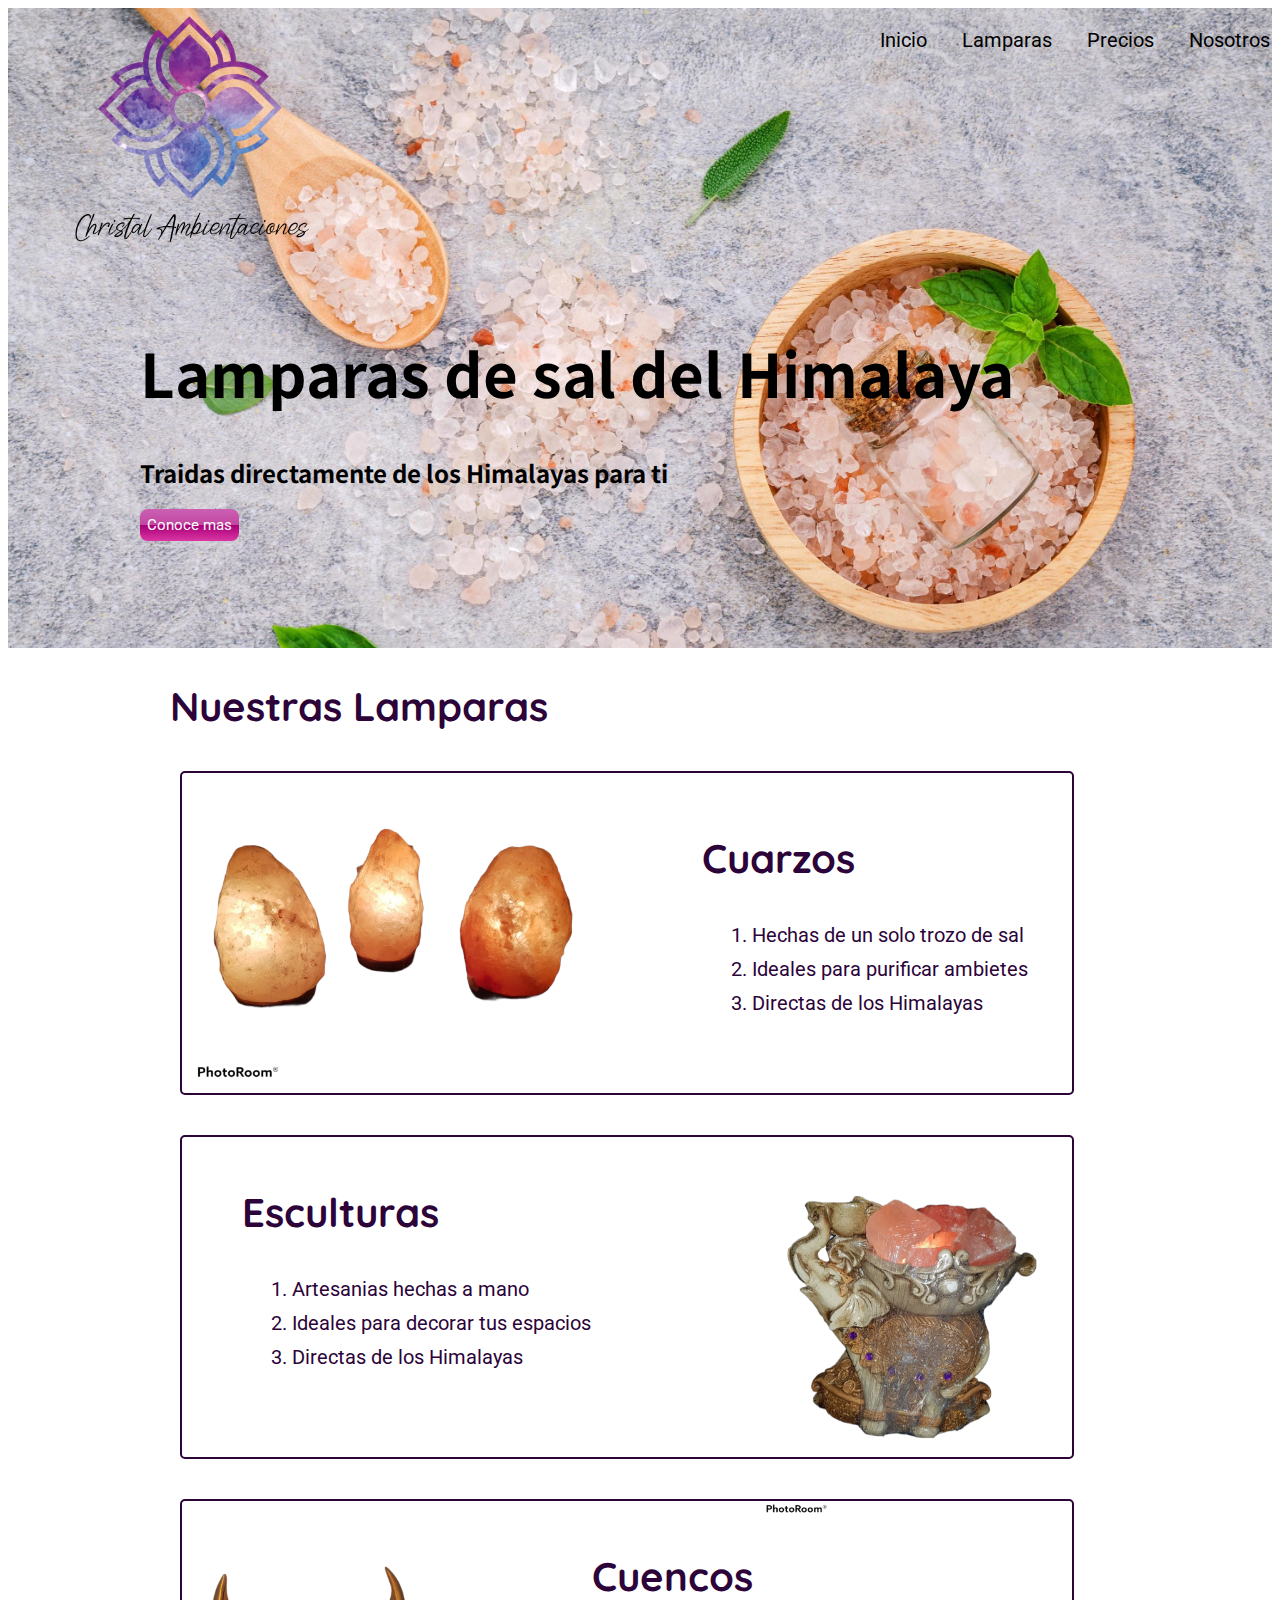
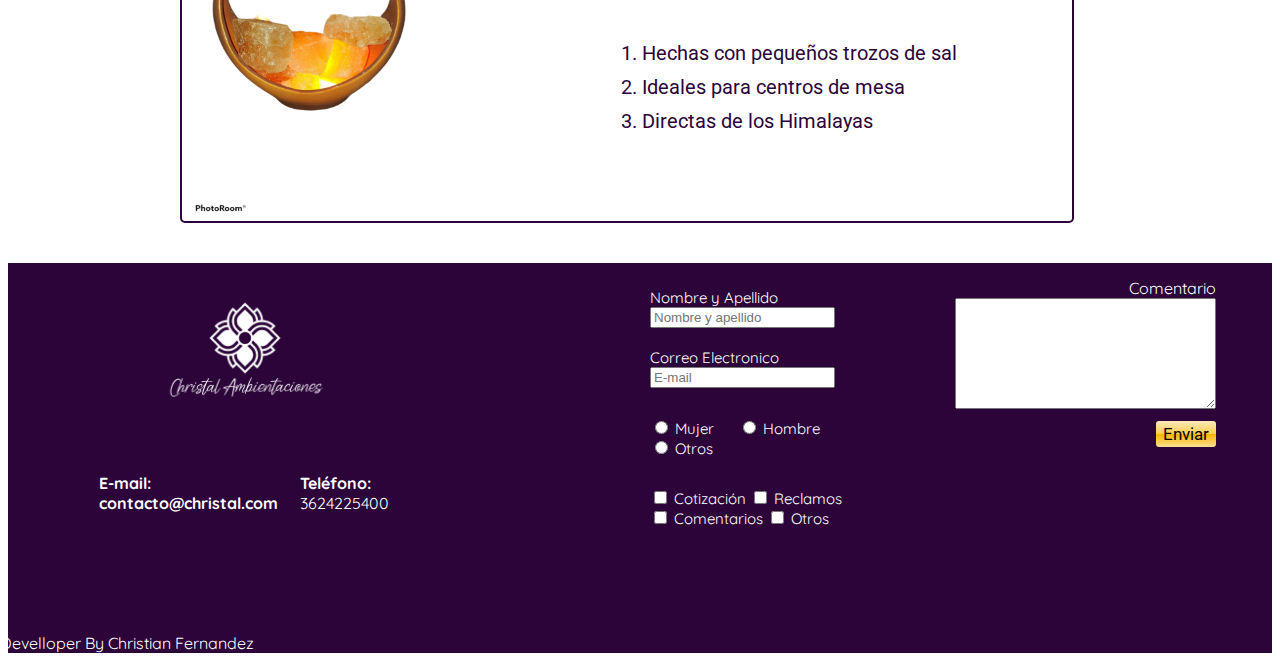
<file: index.html>
<!DOCTYPE html>
<html>
<head>
		<title>Christal Ambientaciones</title>
		<meta charset="utf-8">
		<link rel="preconnect" href="https://fonts.gstatic.com">
		<link href="https://fonts.googleapis.com/css2?family=Noto+Sans+JP:wght@300&display=swap" rel="stylesheet">
		<link rel="preconnect" href="https://fonts.gstatic.com">
		<link href="https://fonts.googleapis.com/css2?family=Quicksand&display=swap" rel="stylesheet">
		<link rel="preconnect" href="https://fonts.gstatic.com">
		<link href="https://fonts.googleapis.com/css2?family=Roboto:ital,wght@0,500;1,300&display=swap" rel="stylesheet">
		<link rel="stylesheet" type="text/css" href="estilos.css">
</head>
<body>
	<section id="portada" class="portada"> <!-- portada -->
	<header id="header" class="header contenedor"> <!-- header -->
		<figure id="logo" class="logo"> <!-- logotipo -->
			<img class="logo-principal" src="images/logo.png" width="200" alt="Christal Logo"/>
		</figure>
		<nav id="menu" class="menu"> <!-- menu -->
			<ul>
				<li>
					<a href="index.html">Inicio</a>
				</li>
				<li>
					<a href="#lamparas">Lamparas</a>
				</li>
				<li>
					<a href="precios.html">Precios</a>
				</li>
				<li>
					<a href="nosotros.html">Nosotros</a>
				</li>
			</ul>
		</nav>
	</header>
		<div class="contenedor">		
		<h1 class="titulo">Lamparas de sal del Himalaya</h1> <!-- titulo -->
		<h3 class="resumen">Traidas directamente de los Himalayas para ti</h3> <!-- resumen -->
		<a href="nosotros.html" class="boton">Conoce mas</a> <!-- boton -->
		</div>
	</section>
	<section id="lamparas" class="lamparas contenedor"> <!-- lamparas -->
		<h2 class="titulo1">Nuestras Lamparas</h2> <!-- titulo1 -->
		<article class="lamparas1">
			<img class="left" src="images/piedras_de_sal.png" width="400" alt="Cuarzos de sal" />
			<div class="contenedor-left">
				<h3 class="modelos">Cuarzos</h3>
				<ol>
				<li>Hechas de un solo trozo de sal</li>
				<li>Ideales para purificar ambietes</li>
				<li>Directas de los Himalayas</li>
				</ol>
			</div>
		</article>
		<article class="lamparas1">
			<img class="right" src="images/elefante.png" width="300" alt="Elefante Escultura" />
			<div class="contenedor-right">
				<h3 class="modelos">Esculturas</h3>
				<ol>
				<li>Artesanias hechas a mano</li>
				<li>Ideales para decorar tus espacios</li>
				<li>Directas de los Himalayas</li>
				</ol>
			</div>
		</article>
		<article class="lamparas1">
			<img class="left1" src="images/media_luna.png" width="250" alt="Cuenco media luna" />
			<div class="contenedor-left1">				
				<h3 class="modelos">Cuencos</h3>
				<ol>
				<li>Hechas con pequeños trozos de sal</li>
				<li>Ideales para centros de mesa</li>
				<li>Directas de los Himalayas</li>
				</ol>
			</div>
		</article>
	</section>
</body>
<footer class="footer"> <!-- Footer -->
	<div class="contenedor">
		<div class="contacto"> <!-- contacto -->
			<img class="logo-blanco" src="images/logo_blanco.png" width="250" alt="Logo Christal">
			<a href="tel:+5493624225400" class="tel"><strong>Teléfono: </strong><span>3624225400</span></a>
			<a href="mailto: contacto@christal.com" class="mail"><strong>E-mail: <span>contacto@christal.com</span></strong></a>
			<a class="copy">Develloper By Christian Fernandez</a>
		</div>
		<form class="formulario"> <!-- formulario -->
			<div class="datos">
				<div class="nombre">
			<label for="nombre" >Nombre y Apellido</label>
				<input class="label1" type="text" required placeholder="Nombre y apellido" id="nombre" name="nombre" />
			<label for="email">Correo Electronico</label>
				<input type="E-mail" required placeholder="E-mail" id="email" name="email" />
				</div>
			<div class="sexo"> <!-- sexo -->
				<label for="mujer">
					<input type="radio" id="mujer" name="sexo" value="mujer" /> Mujer
				</label>
				<label for="hombre">
					<input type="radio" id="hombre" name="sexo" value="hombre" /> Hombre
				</label>
				<label for="otros">
					<input type="radio" id="otros" name="sexo" value="otros" /> Otros
				</label>
			</div>
			<div class="intereses"> <!-- intereses -->
				<label for="cotizacion">
					<input type="checkbox" name="intereses" id="cotizacion" value="cotizacion"> Cotización
				</label>
				<label for="reclamos">
					<input type="checkbox" name="intereses" id="reclamos" value="reclamos"> Reclamos
				</label>
				<label for="comentarios">
					<input type="checkbox" name="intereses" id="comentarios" value="comentarios"> Comentarios
				</label>
				<label for="otro">
					<input type="checkbox" name="intereses" id="otro" value="otro"> Otros
				</label>
			</div>
			</div>
			<div class="comentarios">
				<label for="comentario">Comentario</label>
				<textarea name="comentario" id="comentario" cols="30" rows="7"></textarea>
				<input type="submit" value="Enviar" class="enviar"/>
			</div>
		</form>	
	</div>
</footer>
</html>
</file>
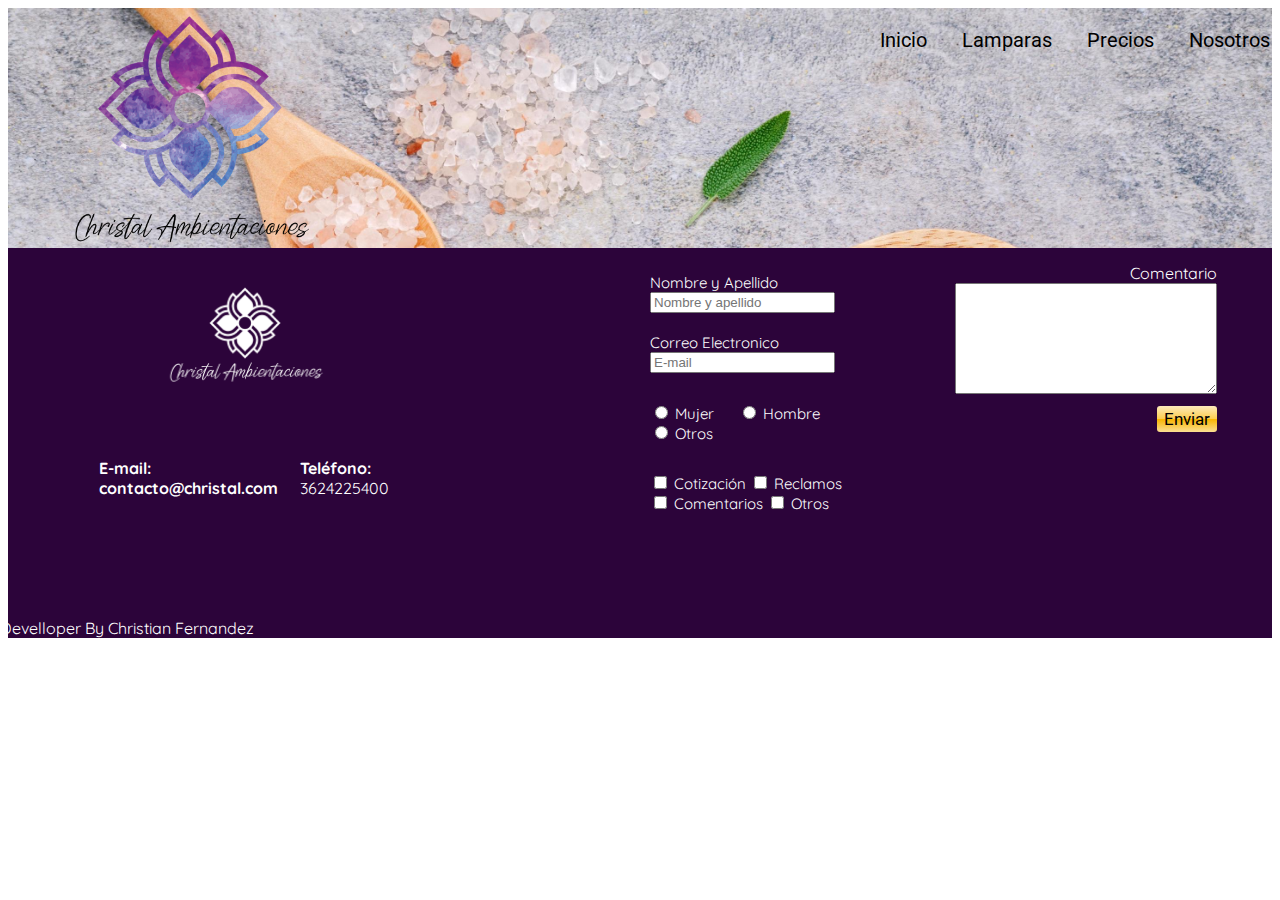
<file: nosotros.html>
<!DOCTYPE html>
<html>
	<head>
		<title>Sobre Christal</title>
		<meta charset="utf-8">
		<link rel="preconnect" href="https://fonts.gstatic.com">
		<link href="https://fonts.googleapis.com/css2?family=Noto+Sans+JP:wght@300&display=swap" rel="stylesheet">
		<link rel="preconnect" href="https://fonts.gstatic.com">
		<link href="https://fonts.googleapis.com/css2?family=Quicksand&display=swap" rel="stylesheet">
		<link rel="preconnect" href="https://fonts.gstatic.com">
		<link href="https://fonts.googleapis.com/css2?family=Roboto:ital,wght@0,500;1,300&display=swap" rel="stylesheet">
		<link rel="stylesheet" type="text/css" href="estilos.css">
	</head>
	<body>
	<section id="portada" class="portada-nosotros"> <!-- portada -->
		<header id="header" class="header contenedor"> <!-- header -->
			<figure id="logo" class="logo"> <!-- logotipo -->
			<img class="logo-principal" src="images/logo.png" width="400" alt="Christal Logo"/>
			</figure>
			<nav id="menu" class="menu"> <!-- menu -->
				<ul>
					<li>
						<a href="index.html">Inicio</a>
					</li>
					<li>
						<a href="index.html#lamparas">Lamparas</a>
					</li>
					<li>
						<a href="precios.html">Precios</a>
					</li>
					<li>
						<a href="nosotros.html">Nosotros</a>
					</li>
				</ul>
			</nav>
		</header>
	</section>
	<footer class="footer"> <!-- Footer -->
		<div class="contenedor">
			<div class="contacto"> <!-- contacto -->
				<img class="logo-blanco" src="images/logo_blanco.png" width="250" alt="Logo Christal">
				<a href="tel:+5493624225400" class="tel"><strong>Teléfono: </strong><span>3624225400</span></a>
				<a href="mailto: contacto@christal.com" class="mail"><strong>E-mail: <span>contacto@christal.com</span></strong></a>
				<a class="copy">Develloper By Christian Fernandez</a>
			</div>
			<form class="formulario"> <!-- formulario -->
				<div class="datos">
					<div class="nombre">
				<label for="nombre" >Nombre y Apellido</label>
					<input class="label1" type="text" required placeholder="Nombre y apellido" id="nombre" name="nombre" />
				<label for="email">Correo Electronico</label>
					<input type="E-mail" required placeholder="E-mail" id="email" name="email" />
					</div>
				<div class="sexo"> <!-- sexo -->
					<label for="mujer">
						<input type="radio" id="mujer" name="sexo" value="mujer" /> Mujer
					</label>
					<label for="hombre">
						<input type="radio" id="hombre" name="sexo" value="hombre" /> Hombre
					</label>
					<label for="otros">
						<input type="radio" id="otros" name="sexo" value="otros" /> Otros
					</label>
				</div>
				<div class="intereses"> <!-- intereses -->
					<label for="cotizacion">
						<input type="checkbox" name="intereses" id="cotizacion" value="cotizacion"> Cotización
					</label>
					<label for="reclamos">
						<input type="checkbox" name="intereses" id="reclamos" value="reclamos"> Reclamos
					</label>
					<label for="comentarios">
						<input type="checkbox" name="intereses" id="comentarios" value="comentarios"> Comentarios
					</label>
					<label for="otro">
						<input type="checkbox" name="intereses" id="otro" value="otro"> Otros
					</label>
				</div>
				</div>
				<div class="comentarios">
					<label for="comentario">Comentario</label>
					<textarea name="comentario" id="comentario" cols="30" rows="7"></textarea>
					<input type="submit" value="Enviar" class="enviar"/>
				</div>
			</form>	
		</div>
	</footer>
	</body>
</html>
</file>
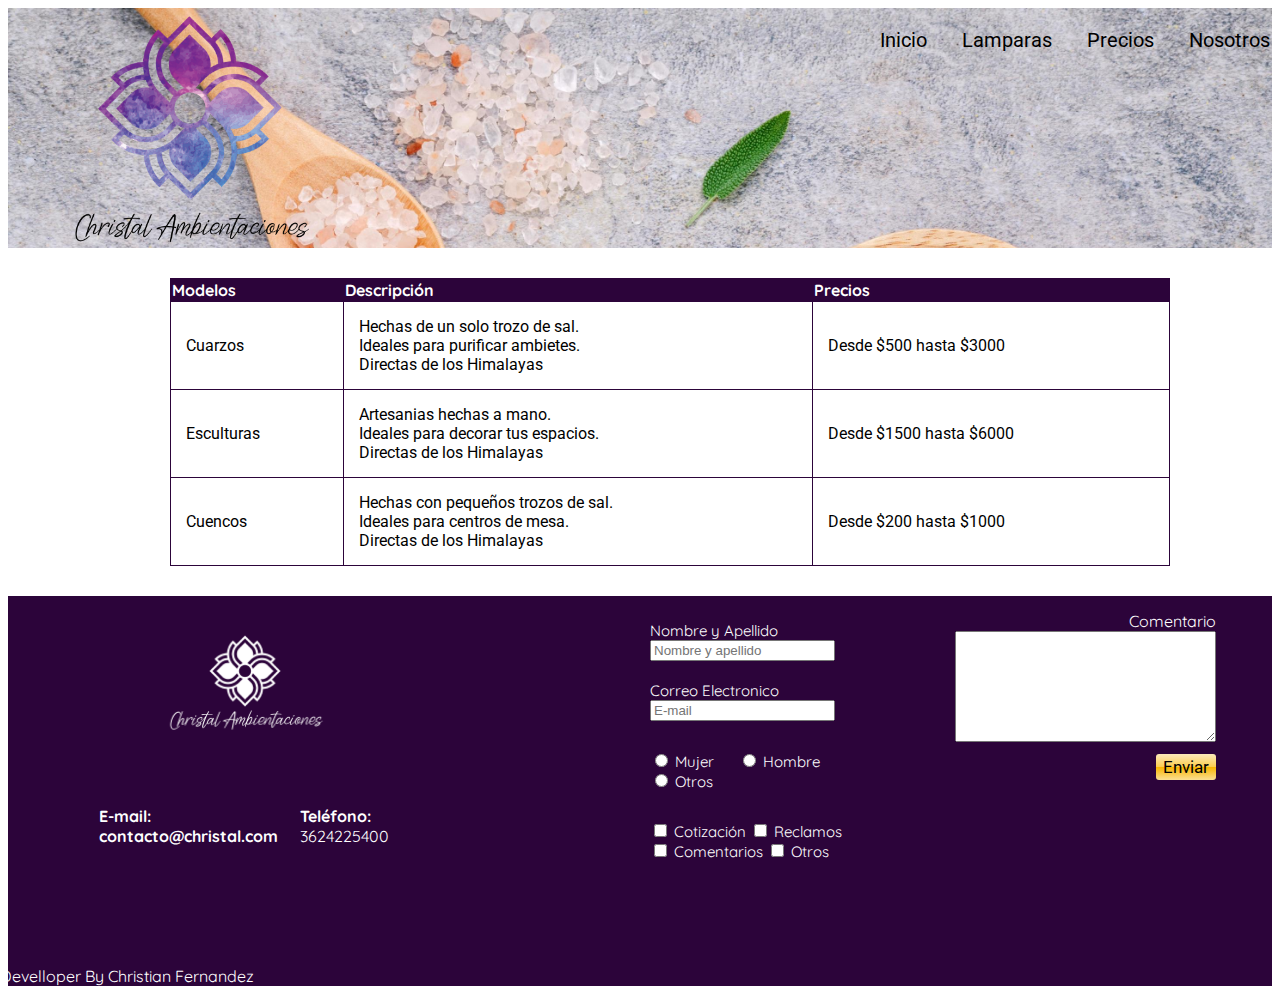
<file: precios.html>
<!DOCTYPE html>
<html>
	<head>
		<title>Precios Christal</title>
		<meta charset="utf-8">
		<link rel="preconnect" href="https://fonts.gstatic.com">
		<link href="https://fonts.googleapis.com/css2?family=Noto+Sans+JP:wght@300&display=swap" rel="stylesheet">
		<link rel="preconnect" href="https://fonts.gstatic.com">
		<link href="https://fonts.googleapis.com/css2?family=Quicksand&display=swap" rel="stylesheet">
		<link rel="preconnect" href="https://fonts.gstatic.com">
		<link href="https://fonts.googleapis.com/css2?family=Roboto:ital,wght@0,500;1,300&display=swap" rel="stylesheet">
		<link rel="stylesheet" type="text/css" href="estilos.css">
	</head>
	<body>
	<section id="portada" class="portada-precios"> <!-- portada -->
		<header id="header" class="header contenedor"> <!-- header -->
				<figure id="logo" class="logo"> <!-- logotipo -->
					<img class="logo-principal" src="images/logo.png" width="200" alt="Christal Logo"/>
				</figure>
				<nav id="menu" class="menu"> <!-- menu -->
					<ul>
						<li>
							<a href="index.html">Inicio</a>
						</li>
						<li>
							<a href="index.html#lamparas">Lamparas</a>
						</li>
						<li>
							<a href="precios.html">Precios</a>
						</li>
						<li>
							<a href="nosotros.html">Nosotros</a>
						</li>
					</ul>
				</nav>
		</header>
	</section>
	<section class="tabla"> <!-- Tabla -->
		<div class="contenedor">
			<table>
				<thead class="cabecera">
					<tr>
						<th>Modelos</th>
						<th>Descripción</th>
						<th>Precios</th>
					</tr>
				</thead>
				<tbody class="cuerpo">
					<tr>
						<td>Cuarzos</td>
						<td>Hechas de un solo trozo de sal.<br>
						Ideales para purificar ambietes.<br>
						Directas de los Himalayas</td>
						<td>Desde $500 hasta $3000</td>
					</tr>
					<tr>
						<td>Esculturas</td>
						<td>Artesanias hechas a mano.<br>
						Ideales para decorar tus espacios.<br>
						Directas de los Himalayas</td>
						<td>Desde $1500 hasta $6000</td>
					</tr>
					<tr>
						<td>Cuencos</td>
						<td>Hechas con pequeños trozos de sal.<br>
						Ideales para centros de mesa.<br>
						Directas de los Himalayas</td>
						<td>Desde $200 hasta $1000</td>
					</tr>
				</tbody>
				<tfoot class="pie"></tfoot>
			</table>
		</div>
	</section>
	<footer class="footer"> <!-- Footer -->
		<div class="contenedor">
			<div class="contacto"> <!-- contacto -->
				<img class="logo-blanco" src="images/logo_blanco.png" width="250" alt="Logo Christal">
				<a href="tel:+5493624225400" class="tel"><strong>Teléfono: </strong><span>3624225400</span></a>
				<a href="mailto: contacto@christal.com" class="mail"><strong>E-mail: <span>contacto@christal.com</span></strong></a>
				<a class="copy">Develloper By Christian Fernandez</a>
			</div>
			<form class="formulario"> <!-- formulario -->
				<div class="datos">
					<div class="nombre">
				<label for="nombre" >Nombre y Apellido</label>
					<input class="label1" type="text" required placeholder="Nombre y apellido" id="nombre" name="nombre" />
				<label for="email">Correo Electronico</label>
					<input type="E-mail" required placeholder="E-mail" id="email" name="email" />
					</div>
				<div class="sexo"> <!-- sexo -->
					<label for="mujer">
						<input type="radio" id="mujer" name="sexo" value="mujer" /> Mujer
					</label>
					<label for="hombre">
						<input type="radio" id="hombre" name="sexo" value="hombre" /> Hombre
					</label>
					<label for="otros">
						<input type="radio" id="otros" name="sexo" value="otros" /> Otros
					</label>
				</div>
				<div class="intereses"> <!-- intereses -->
					<label for="cotizacion">
						<input type="checkbox" name="intereses" id="cotizacion" value="cotizacion"> Cotización
					</label>
					<label for="reclamos">
						<input type="checkbox" name="intereses" id="reclamos" value="reclamos"> Reclamos
					</label>
					<label for="comentarios">
						<input type="checkbox" name="intereses" id="comentarios" value="comentarios"> Comentarios
					</label>
					<label for="otro">
						<input type="checkbox" name="intereses" id="otro" value="otro"> Otros
					</label>
				</div>
				</div>
				<div class="comentarios">
					<label for="comentario">Comentario</label>
					<textarea name="comentario" id="comentario" cols="30" rows="7"></textarea>
					<input type="submit" value="Enviar" class="enviar"/>
				</div>
			</form>	
		</div>
	</footer>
	</body>
</html>
</file>
<file: estilos.css>
body{
	font-family: 'Quicksand', sans-serif;
}
.header{
	/*position: relative;*/
	height: 200px;

}

.logo-principal{
	position: relative;
	right: 110px;
	bottom: 80px;
	width: 320px;
}

.contenedor{
	margin: auto;
	width: 1000px;
}

.titulo{
	font-size: 60px;
	font-family: 'Noto Sans JP', sans-serif;
	margin-bottom: 40px;
	margin-top: 100px;

}

.resumen{
	font-size: 24px;
	font-family: 'Noto Sans JP', sans-serif;

}

.titulo1{
	font-size: 40px;
	margin-left: 30px;
}

.modelos{
	font-size: 40px;
}

ol li{
	font-size: 20px;
	font-family: 'Roboto', sans-serif;
}

.portada{
	background-image: url("images/fondo4.jpg");
	background-size: cover;
	color: black;
	padding: 20px;
	height: 600px;
}

.portada-precios{
	background-image: url("images/fondo4.jpg");
	background-size: cover;
	color: black;
	padding: 20px;
}

.portada-nosotros{
	background-image: url("images/fondo4.jpg");
	background-size: cover;
	color: black;
	padding: 20px;
}

.lamparas{
	color: #2C043A;
}

.menu{
	font-size: 18px;
	display: inline-block;
	position: absolute;
	right: 10px;
	top: 10px;
}

.menu li{
	display: inline-block;
	margin-left: 30px;
}

.menu a{
	text-decoration: none;
	font-size: 20px;
	color: black;
	font-family: 'Roboto', sans-serif;
}

.logo{
	display: inline-block;
	margin: 0px;
}

.boton{
	border-radius: 8px;
	padding: 7px;
	font-size: 15px;
	background: linear-gradient(to bottom, #cb60b3 0%,#c146a1 50%,#a80077 51%,#db36a4 100%);
/*	background: linear-gradient(to left, #B81541, #D83D67);
*/	font-family: 'Roboto', sans-serif;
	cursor: pointer;
	text-decoration: none;
	color: white;
}

.left{
	float: left;
}

.left1{
	float: left;
	position: relative;
	bottom: 30px;
}

.right{
	float: right;
	position: relative;
	bottom: 30px;
}

.lamparas1{
	border: 2px solid #2C043A;
	margin: 40px;
	padding: 10px;
	width: 870px;
	height: 300px;
	border-radius: 5px;

}

article li{
	margin: 10px;
}

.contenedor-left{
	margin-left: 500px;
	padding: 10px;

}

.contenedor-left1{
	margin-left: 400px;
}

.contenedor-right{
	margin-left: 50px ;

}

.footer{
	background: #2C043A;
}
.logo-blanco{
	display: block;
	position: relative;
	right: 100px;
	bottom: 50px;
	margin-bottom: 50px;

}
.contacto strong{
	display: block;
}

.contacto a{
	color: white;
	text-decoration: none;
}

.footer .contenedor{
	display: flex;
	justify-content: space-between;
}

.contacto{
	display: flex;
	width: 300px;
	flex-wrap: wrap;
	margin-left: 80px;
}

.tel{
	position: relative;
	bottom: 100px;
	height: 50px;
	right: 150px;
	left: 70px;
	margin: 10px;
}

.mail{
	position: relative;
	bottom: 100px;
	right: 240px;
	width: 100px;
	margin: 10px;

}

.formulario{
	display: flex;
	width: 400px;
}

.datos, .comentarios{
	display: flex;
	flex-direction: column;
}

.datos{
	padding: 15px;
	position: relative;
	right: 115px;
	color: white;
}

.datos .nombre{
	margin: 10px;
	width: 200px;
	font-size: 15px;
}

.nombre .label1{
	margin-bottom: 20px;
}

.intereses label{
	font-size: 15px;
}

.intereses{
	margin: 10px;
	width: 200px;
}

.sexo {
	margin: 20px 20px 20px 0;
	font-size: 15px;
}

.sexo label{
	padding: 10px;
}

.comentarios{
	padding: 15px;
	position: relative;
	right: 50px;
	height: 200px;
	align-items: flex-end;
	color: white;
}

.enviar{
	margin-top: 12px;
	border-radius: 3px;
	border: none;
	padding: 3px 7px 3px 7px;
	background: linear-gradient(to bottom, #fceabb 0%,#fccd4d 50%,#f8b500 51%,#fbdf93 100%);
/*	background: linear-gradient(to left, #DCB700, #BFA213);*/	
	font-family: 'Roboto', sans-serif;
	font-size: 17px;
	cursor: pointer;
	color: black;
/*	background-image: linear-gradient(180deg, #e5d051 0, #bda700 50%, #958000 100%);*/
}

.copy{
	position: relative;
	right: 220px;
}

table{
	width: 100%;
	margin: 30px;
}
th{
	background: #2C043A;
	color: white;
	text-align: left;
}

th td{
	padding: 20px;
}

td{
	font-family: 'Roboto', sans-serif;
}

tr td{
	padding: 15px;
}

table, td, th{
	border: 1px solid #2C043A;
	border-collapse: collapse;
}
</file>
